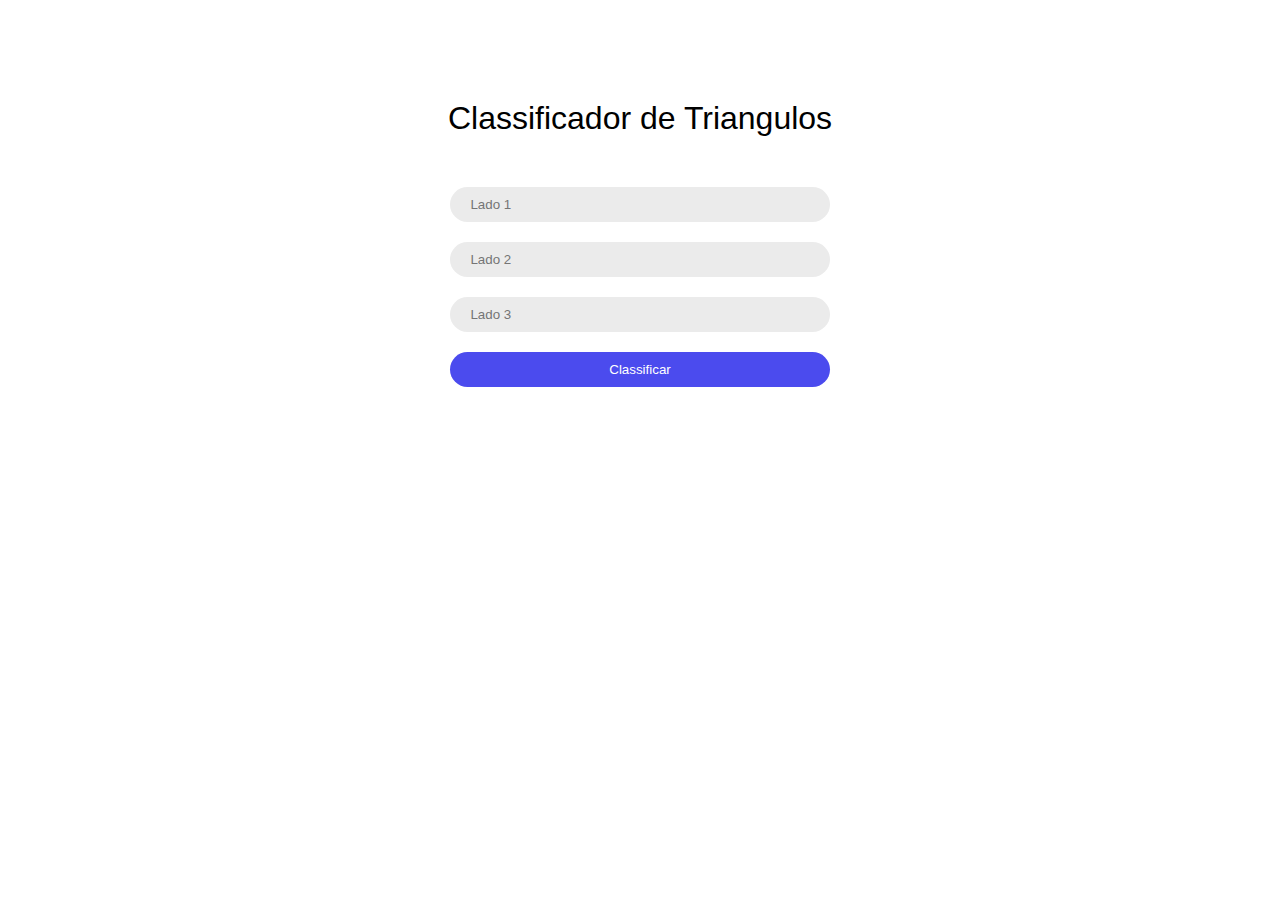
<file: classificadorDeTriangulo/index.html>
<html>

<head>
    <meta charset="utf-8">
    <title>Classificador de Triangulos</title>
    <script src="script.js"></script>
    <link rel="stylesheet" href="style.css">
</head>

<body>
    <h1 class="titulo">Classificador de Triangulos</h1>
    <form class="formulario">
        <input type="number" placeholder="Lado 1" id="lado1">
        <input type="number" placeholder="Lado 2" id="lado2">
        <input type="number" placeholder="Lado 3" id="lado3">
        <button onclick="classificar()" type="button">Classificar</button>
    </form>
</body>

</html>
</file>
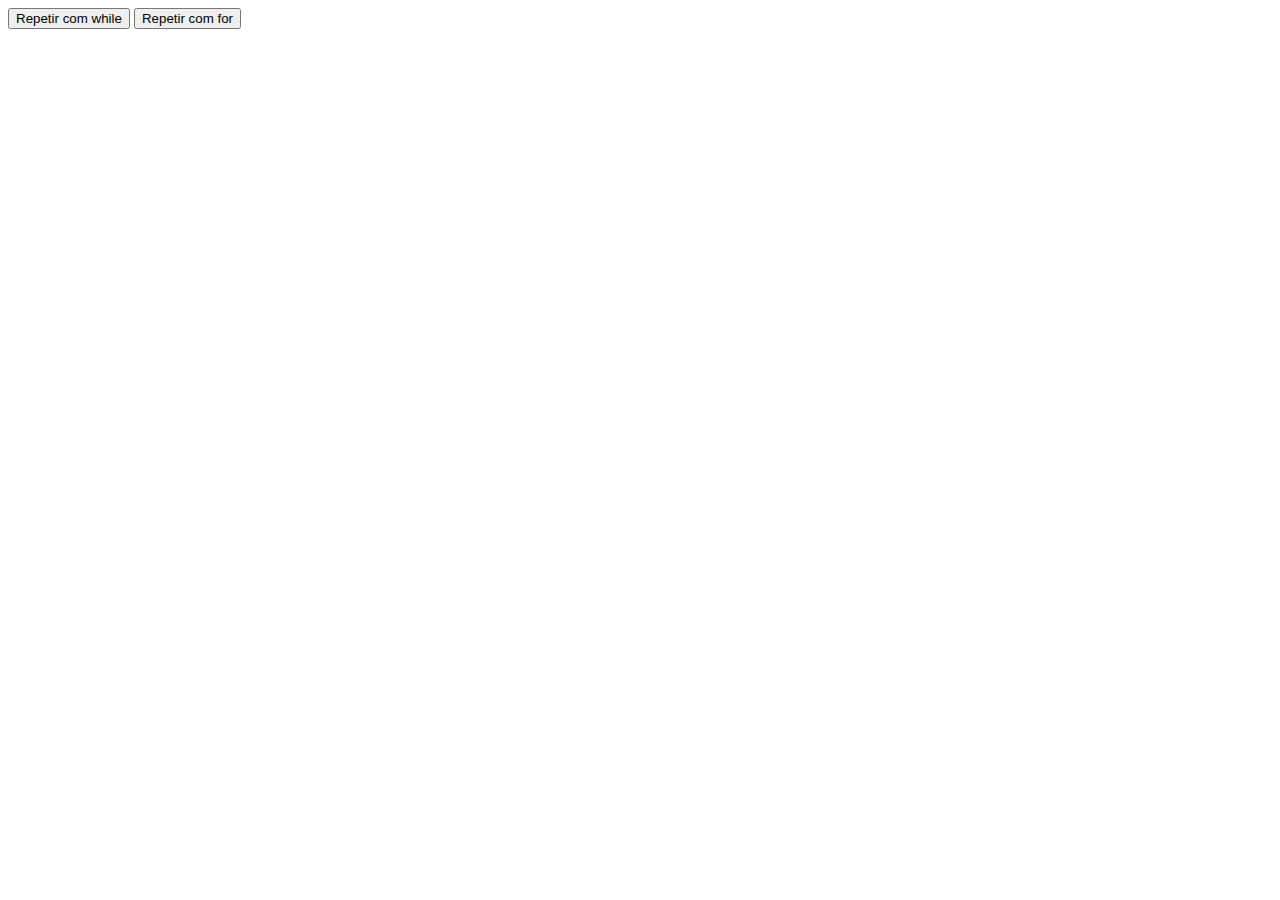
<file: intro-repeticao/index.html>
<html>

<head>
    <title>Loop</title>
    <meta charset="utf-8">
    <script src="script.js"></script>
</head>

<body>
    <button onclick="repetirWhile()">Repetir com while</button>
    <button onclick="repetirFor()">Repetir com for</button>
</body>

</html>
</file>
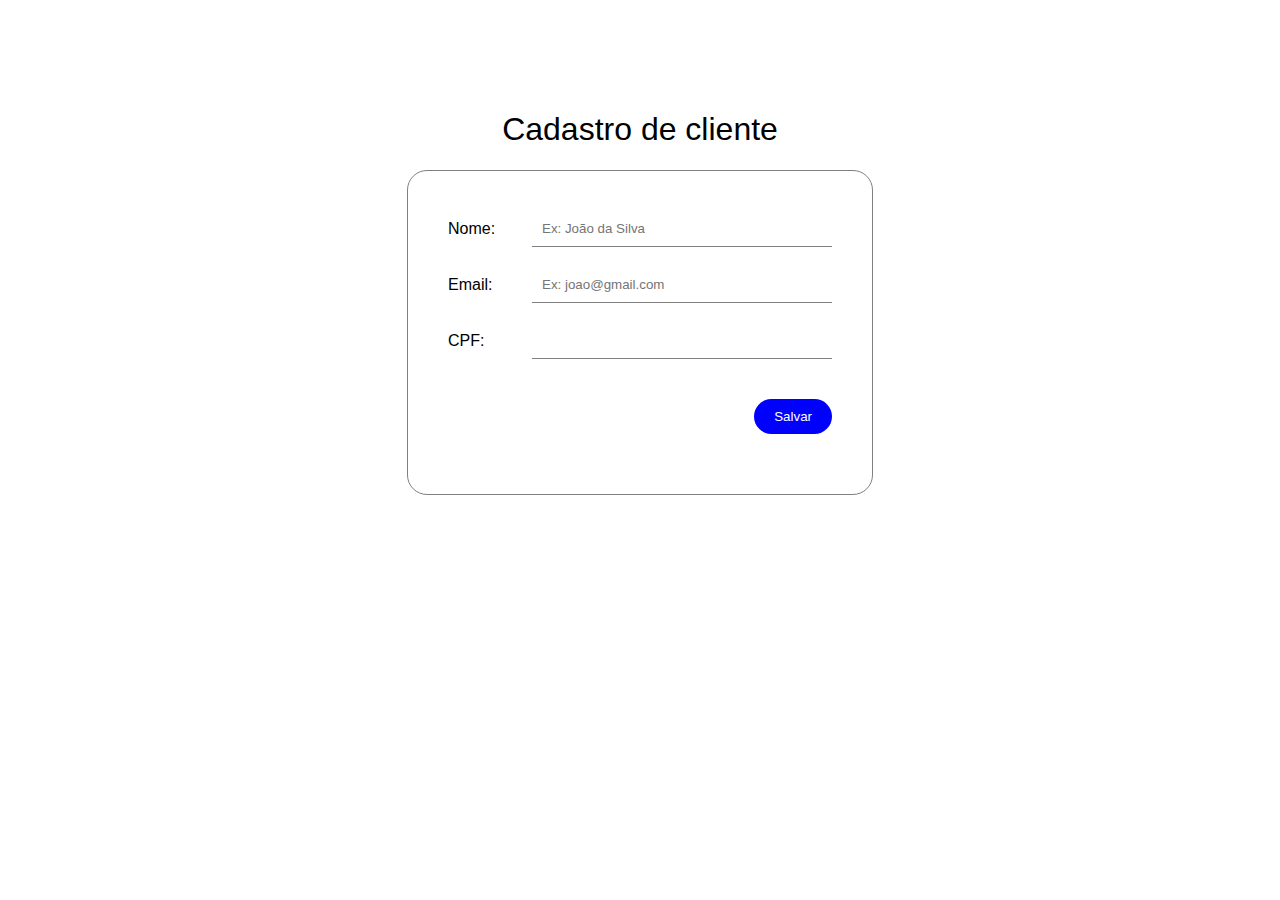
<file: cadastro-cliente/cadastro.html>
<!DOCTYPE html>
<html lang="pt-br">

<head>
    <meta charset="UTF-8">
    <title>Cadastro de Cliente</title>
    <link rel="stylesheet" href="estilo.css">
    <script src="script.js"></script>
</head>

<body>

    <div class="alerta" name="alert">
        <img src="tick.svg" alt="">
        <p>Mensagem do Alerta</p>
    </div>

    <h1 class="titulo">Cadastro de cliente</h1>
    <form class="formulario">
        <div>
            <label for="nome">Nome:</label>
            <input type="text" placeholder="Ex: João da Silva" id="nome">
        </div>
        <div>
            <label for="mail">Email:</label>
            <input type="email" placeholder="Ex: joao@gmail.com" id="mail">
        </div>
        <div>
            <label for="cpf">CPF:</label>
            <input type="text" Kplaceholder="Ex: 999.999.999-99" id="cpf">
        </div>
        <div class="botoes">
            <button onclick="salvar()" type="button" class="btn-salvar">Salvar</button>
        </div>
    </form>

</body>

</html>
</file>
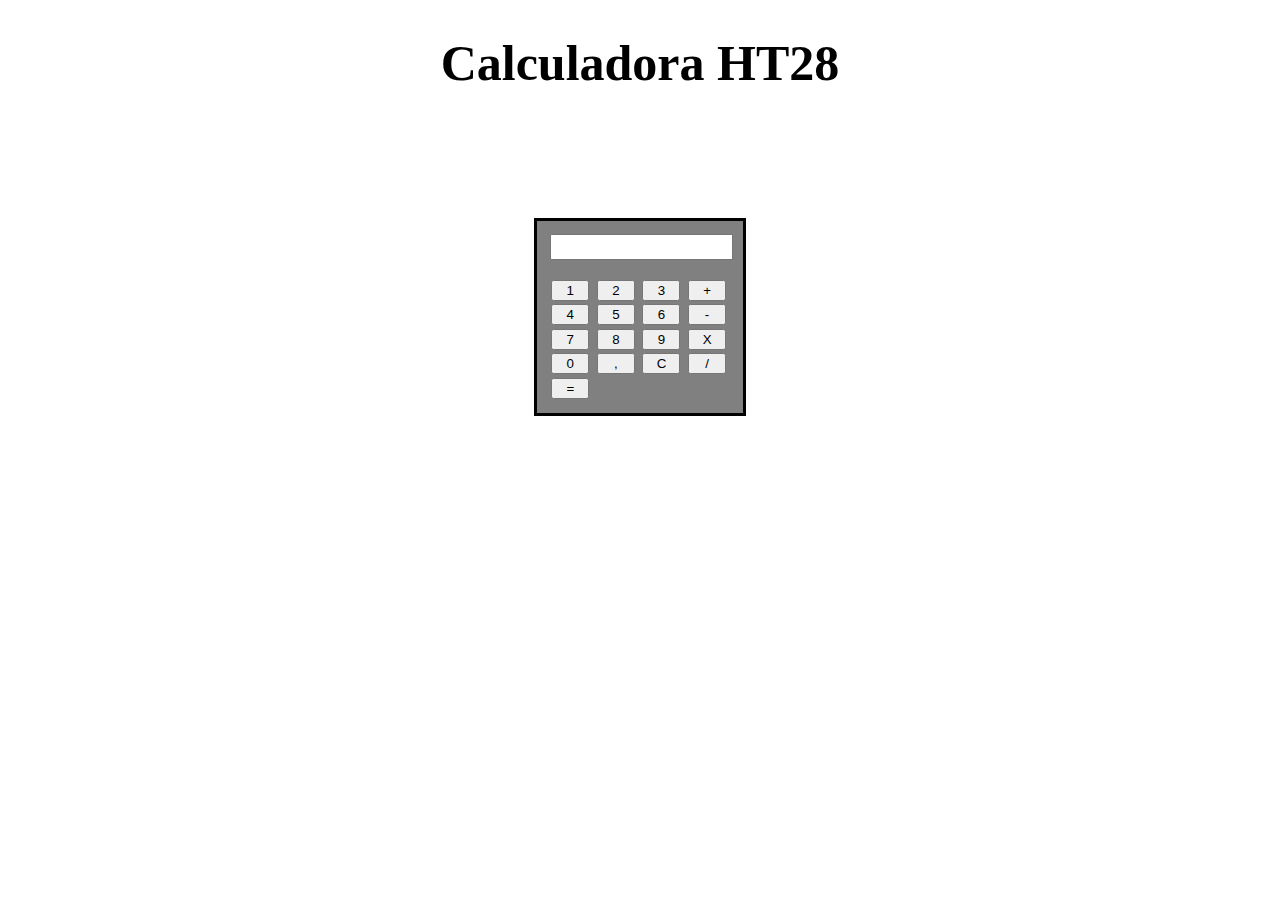
<file: calculadora-2/calc.html>
<!DOCTYPE html>
<html lang="pt-br">

<head>
    <meta charset="UTF-8">
    <title>Calculadora HT</title>
    <script src="script.js"></script>
    <link rel="stylesheet" href="style.css">
</head>

<body>
    <h1>Calculadora HT28</h1>
    <div id="calculadora">
        <section name="calc">
            <input id="visor" type="text"><br><br>

            <button class="bt" onclick="op(1)">1</button>
            <button class="bt" onclick="op(" 2 ")">2</button>
            <button class="bt" onclick="op(" 3 ")">3</button>
            <button class="bt" onclick="op(" + ")">+</button><br>

            <button class="bt" onclick="op(" 4 ")">4</button>
            <button class="bt" onclick="op(" 5 ")">5</button>
            <button class="bt" onclick="op(" 6 ")">6</button>
            <button class="bt" onclick="op(" - ")">-</button><br>

            <button class="bt" onclick="op(" 7 ")">7</button>
            <button class="bt" onclick="op(" 8 ")">8</button>
            <button class="bt" onclick="op(" 9 ")">9</button>
            <button class="bt" onclick="op(" * ")">X</button><br>

            <button class="bt" onclick="op(" 0 ")">0</button>
            <button class="bt" onclick="op(" . ")">,</button>
            <button class="bt" onclick="zerar()">C</button>
            <button class="bt" onclick="op(" / ")">/</button>
            <button class="bt" onclick="calcular()">=</button>
        </section>
    </div>
</body>

</html>
</file>
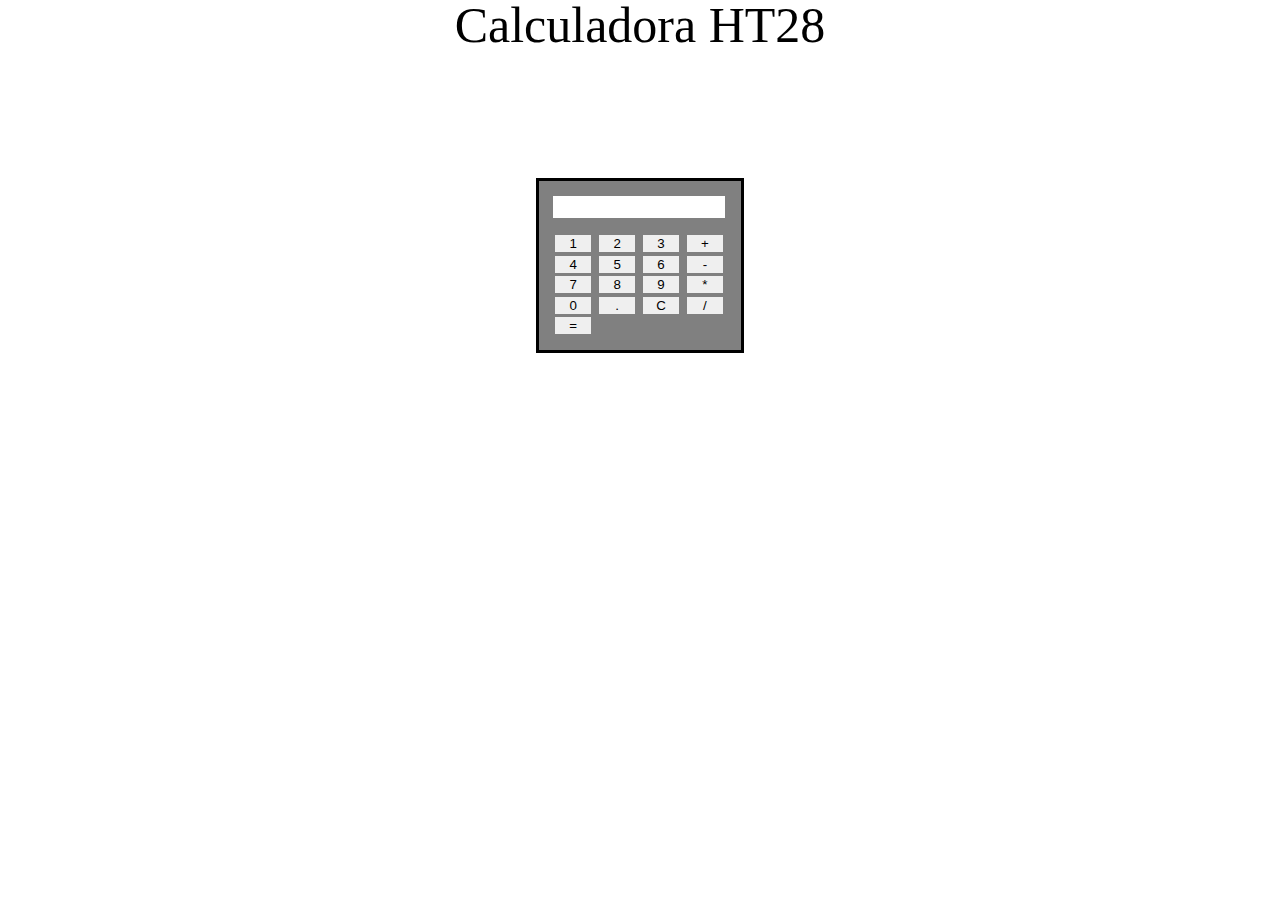
<file: calculadora/calculadora.html>
<!DOCTYPE html>
<html lang="pt-br">

<head>
    <meta charset="UTF-8">
    <title>Calculadora HT</title>
    <script src="script.js"></script>
    <link rel="stylesheet" href="reset.css">
    <link rel="stylesheet" href="style.css">
</head>

<body>
    <h1>Calculadora HT28</h1>
    <div id="calculadora">
        <form name="calc">
            <input id="visor" type="text"><br><br>

            <input class="bt" type="button" onclick="op(value)" value="1"></input>
            <input class="bt" type="button" onclick="op(value)" value="2"></input>
            <input class="bt" type="button" onclick="op(value)" value="3"></input>
            <input class="bt" type="button" onclick="op(value)" value="+"></input><br>

            <input class="bt" type="button" onclick="op(value)" value="4"></input>
            <input class="bt" type="button" onclick="op(value)" value="5"></input>
            <input class="bt" type="button" onclick="op(value)" value="6"></input>
            <input class="bt" type="button" onclick="op(value)" value="-"></input><br>

            <input class="bt" type="button" onclick="op(value)" value="7"></input>
            <input class="bt" type="button" onclick="op(value)" value="8"></input>
            <input class="bt" type="button" onclick="op(value)" value="9"></input>
            <input class="bt" type="button" onclick="op(value)" value="*"></input><br>

            <input class="bt" type="button" onclick="op(value)" value="0"></input>
            <input class="bt" type="button" onclick="op(value)" value="."></input>
            <input class="bt" type="button" onclick="zerar()" value="C"></input>
            <input class="bt" type="button" onclick="op(value)" value="/"></input>
            <input class="bt" type="button" onclick="resultado()" value="="></input>
        </form>
    </div>
</body>

</html>
</file>
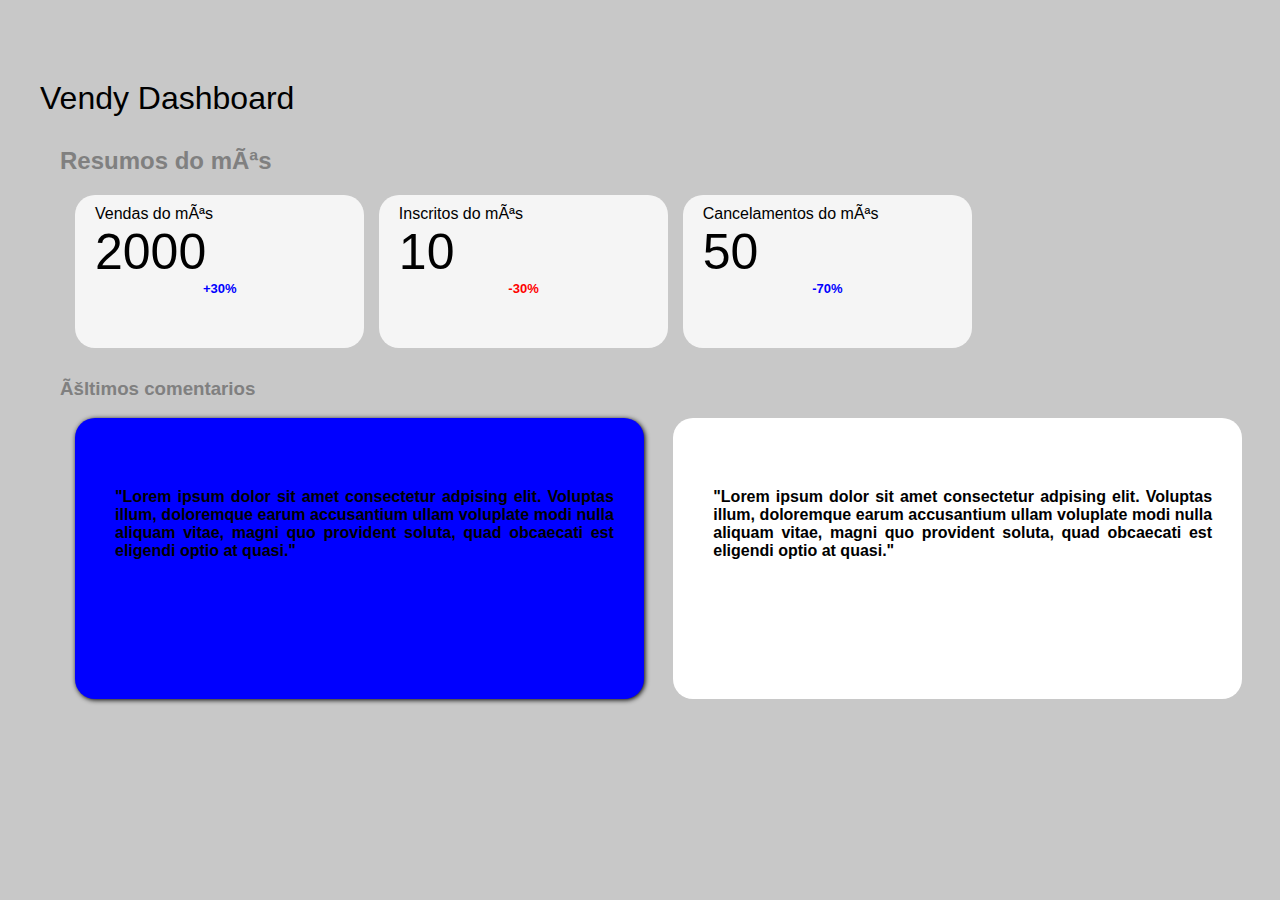
<file: p01e02/Vendy dashboard.html>
<html>
	<head>
		<meta charset "utf-8">
		<title>Vendy Dashboard</title>
		<style>
			/*regras da CSS*/
			h1 {
				margin-top: 80px;
				font-weight: lighter;
				margin-left: 15px;
			}
			h2 {
				color: gray;
				margin-left: 15px;
			}
			h3 {
				color: gray;
			}
			.cards { 
				display: inline-block;
				width: 20%;
				height: 15%;
				background-color: whitesmoke;
				border-radius: 20px;
				padding: 10px 20px 10px 20px;
				margin-left: 10px;

			}
			.numerogrande {
				font-size: 50px;
				font-weight: 500;
				margin-top: auto;
			}
			.numeropequeno {
				width: fit-content;
				font-size: small;
				font-weight: 795;
				margin: auto;
			}
			.blue {
				color: blue;
			}
			.red{
				color: red;
			}
			.comentarios {
				width: 40%;
				height: 25%;
				background-color: white;
				border-radius: 20px;
				display: inline-block;
				padding: 40px 30px 20px 40px;
			}
			.aux {
				text-align: justify;
				width: fit-content;
				margin-top: 30px;
				color: black;
			}
			#azul{
				margin-left: 50px;
				background-color: blue;
				box-shadow: 1px 1px 5px;
			}
			body {
				background-color:rgb(200, 200, 200) ;
				margin-left: 25px;
				font-family: sans-serif;
			}
			

		</style>
	</head>

	<body>
		<h1>Vendy Dashboard</h1>

		<h2 style="margin-left: 35px;margin-top: 30px;">  Resumos do mês</h2>

		<div class="cards", style="margin-left: 50px;">
			<a>Vendas do mês</a>
			<a class="numerogrande", style="display: block;">2000</a>
			<a class="numeropequeno blue", style="display: block;">+30%</a>
		</div>

		<div class="cards">
			<a></a>Inscritos do mês</a>
			<a class="numerogrande", style="display: block;">10</a>
			<a class="numeropequeno red", style="display: block;">-30%</a>
		</div>

		<div class="cards">
			<a>Cancelamentos do mês</a>
			<a class="numerogrande", style="display: block;">50</a>
			<a class="numeropequeno blue", style="display: block;">-70%</a>
		</div>

		<h3 style="margin-left: 35px;margin-top: 30px;">Últimos comentarios</h3>

		<div class="comentarios" id="azul">
			<div class="aux">
				<b>"Lorem ipsum dolor sit amet consectetur adpising elit. Voluptas illum, doloremque earum accusantium ullam voluplate modi nulla aliquam vitae, magni quo provident soluta, quad obcaecati est eligendi optio at quasi."</b>
			</div>
		</div>

		<div class="comentarios" style="margin-left: 25px;">
			<div class="aux">
				<b>"Lorem ipsum dolor sit amet consectetur adpising elit. Voluptas illum, doloremque earum accusantium ullam voluplate modi nulla aliquam vitae, magni quo provident soluta, quad obcaecati est eligendi optio at quasi."</b>
			</div>
		</div>

	</body>
	</html>
</file>
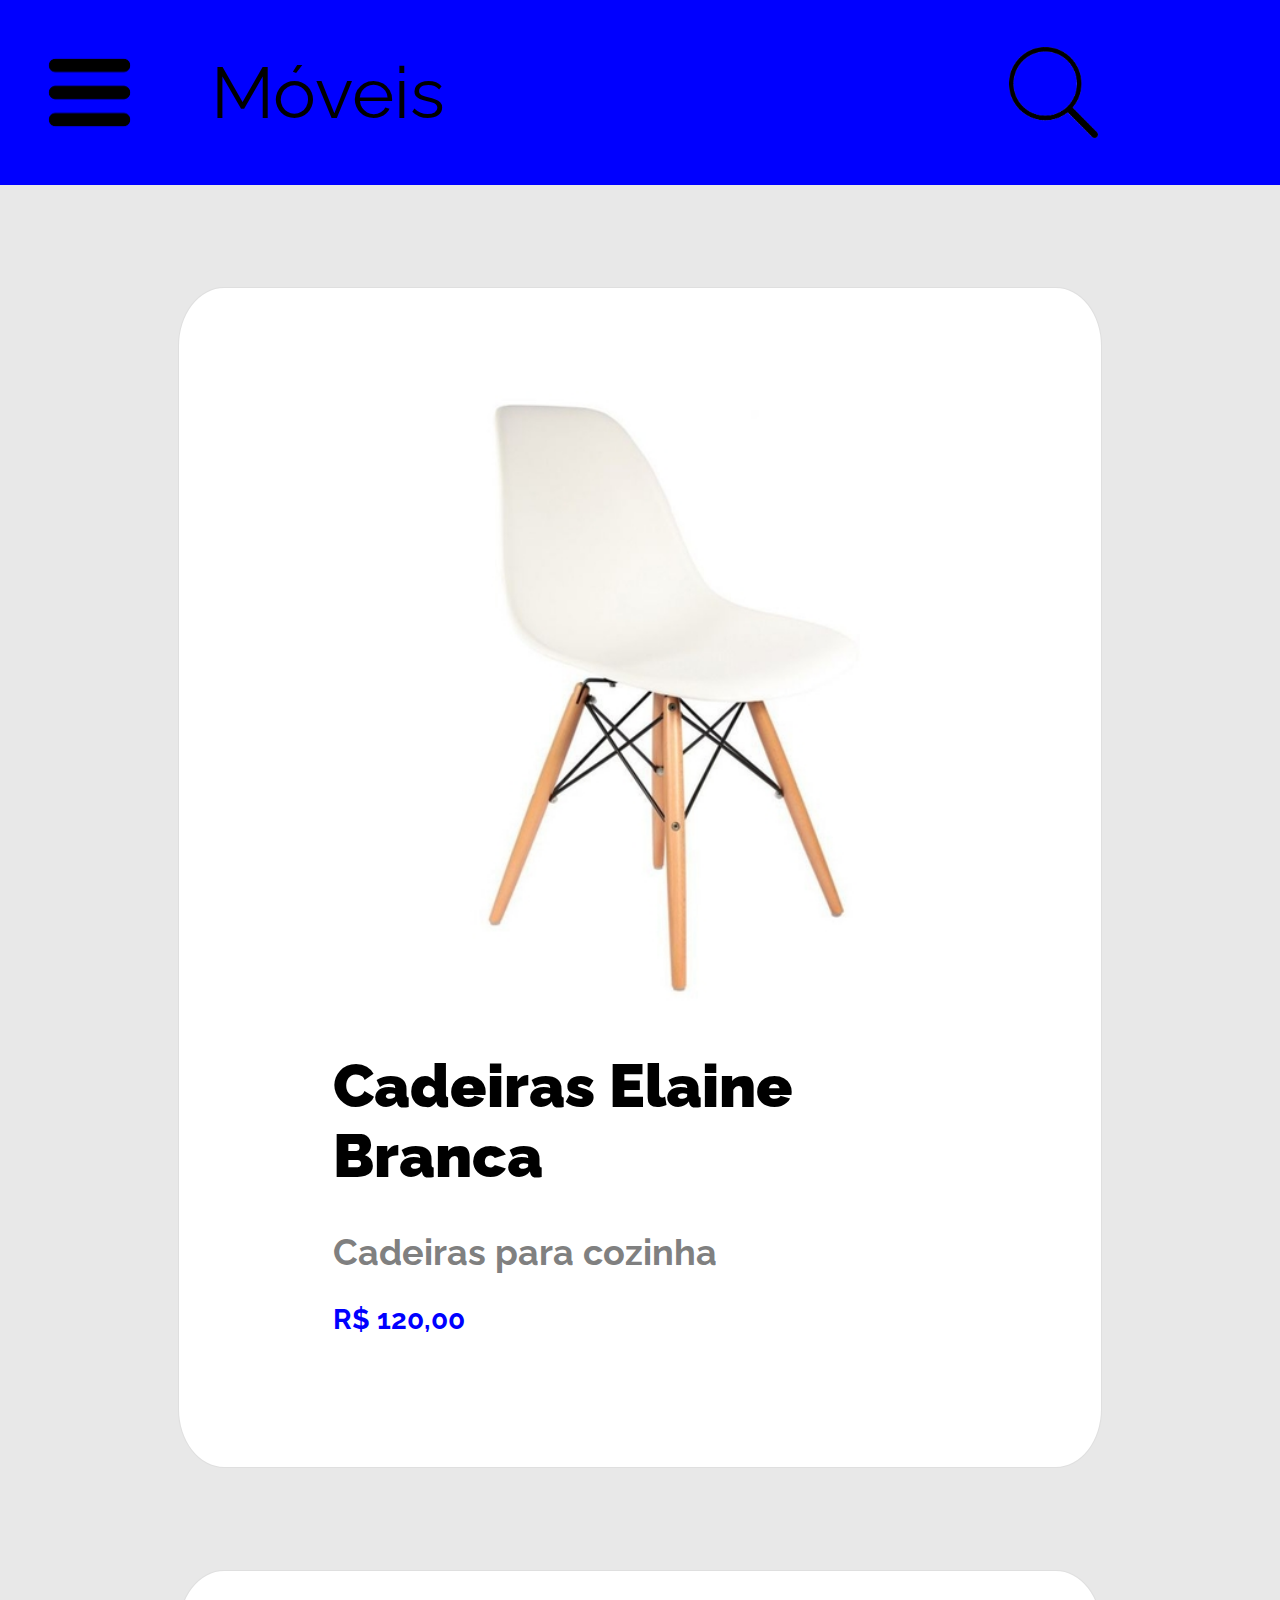
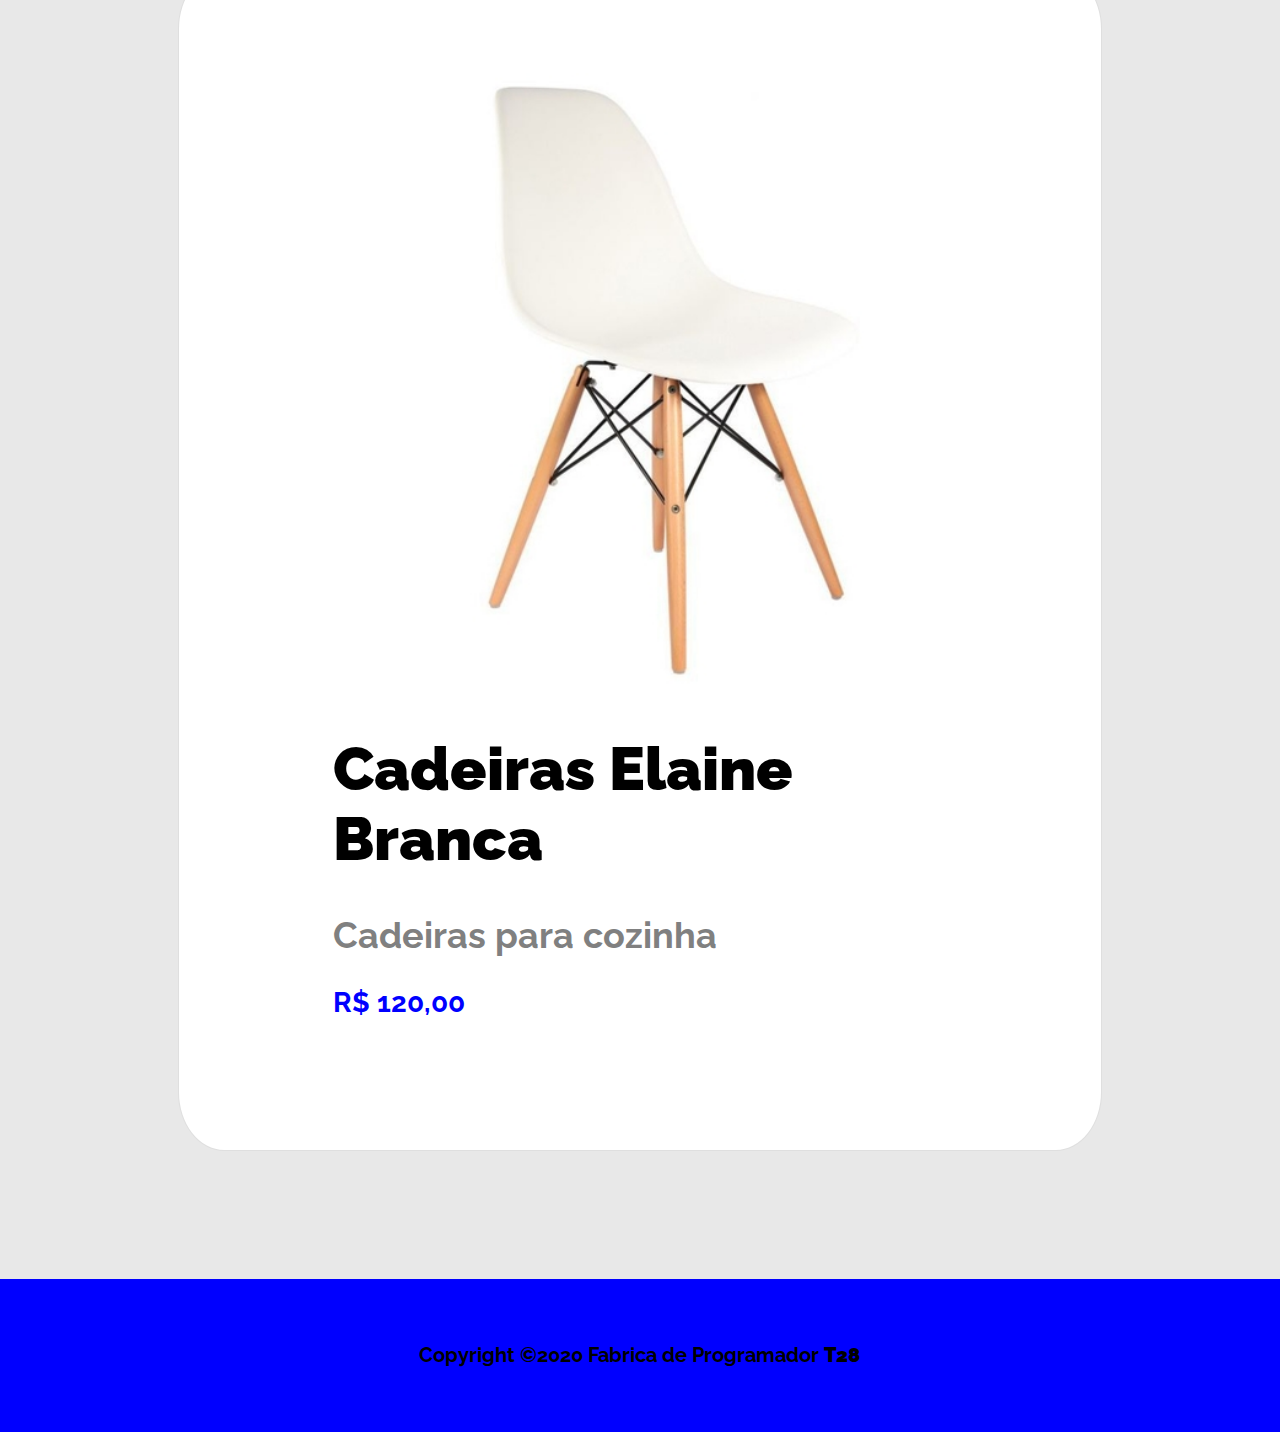
<file: p01e03/home.html>
<!DOCTYPE html>
<html>
  <head>
    <meta charset="utf-8"/>
    <title>Home</title>
    <link rel="stylesheet" href="estilop01e03.css">
  </head>
  <body>

    <nav>
        <img src="imagens/menu.png" class="botao-menu">
        <a href="#" class="home">Móveis</a>
        <div class="space">
          <ul class="space"></ul>
        </div>
        <img src="imagens/search.png" class="botao-search">
    </nav>

    <main>
    <div class="cardss">
      <img src="imagens/cadeira.jpg" width="100%" />
      <h1 class="nomedoproduto">Cadeiras Elaine Branca</h1>
      <h2 class="categoria">Cadeiras para cozinha</h2>
      <h3 class="preco">R$ 120,00</h3>
    </div>

    <div class="cardss">
      <img src="imagens/cadeira.jpg" width="100%" />
      <h1 class="nomedoproduto">Cadeiras Elaine Branca</h1>
      <h2 class="categoria">Cadeiras para cozinha</h2>
      <h3 class="preco">R$ 120,00</h3>
    </div>
    </main>

    <footer>
        <h1 class="copy">Copyright &copy;2020 Fabrica de Programador <b>T28</b></h1>
    </footer>

  </body>
</html>
</file>
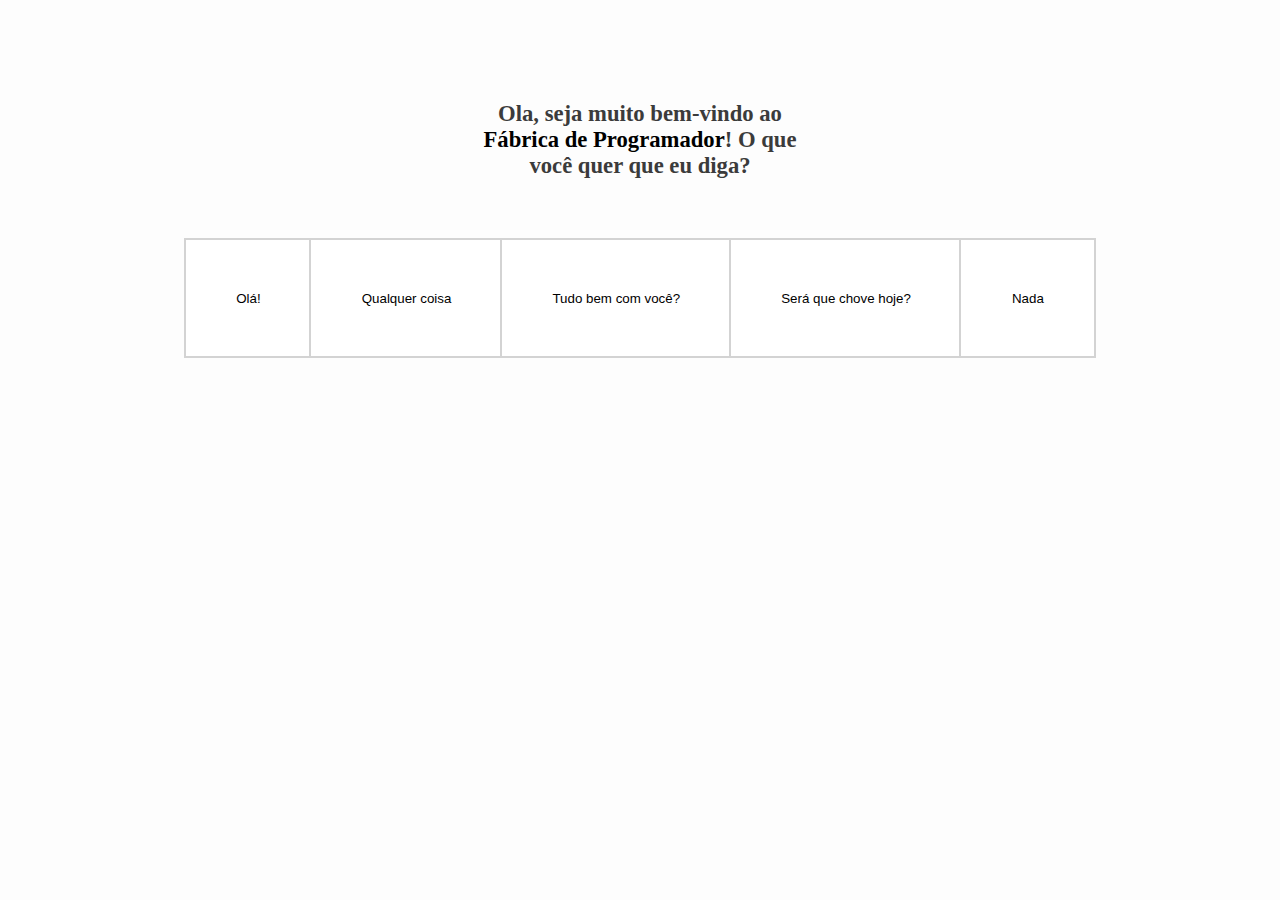
<file: p02e01/ola.html>
<html>
    <head>
        <meta charset="utf-8">
        <title>Ola mundo</title>
        <link rel="stylesheet" href="estilo.css">
        <script src="script.js"></script>
    </head>
    <body>
        <h1>Ola, seja muito bem-vindo ao <br><strong>Fábrica de Programador</strong>! O que <br>você quer que eu diga?</h1>
        <div>
            <button onclick="um()">Olá!</button>
            <button onclick="dois()">Qualquer coisa</button>
            <button onclick="tres()">Tudo bem com você?</button>
            <button onclick="quatro()">Será que chove hoje?</button>
            <button onclick="cinco()">Nada</button>
        </div>
    </body>
</html>
</file>
<file: classificadorDeTriangulo/style.css>
* {
    font-family: sans-serif;
    outline: none;
}

.formulario {
    width: 30%;
    margin: auto;
}

.formulario input {
    width: 100%;
    margin-bottom: 20px;
    padding: 10px 20px;
    border: none;
    border-radius: 20px;
    background-color: #EBEBEB;
}

.formulario button {
    width: 100%;
    background-color: #4B4BEE;
    color: white;
    padding: 10px 20px;
    border: none;
    border-radius: 20px;
}

.titulo {
    margin-top: 100px;
    margin-bottom: 50px;
    text-align: center;
    font-weight: 300;
}
</file>
<file: cadastro-cliente/estilo.css>
* {
    outline: none;
}

body {
    padding: 0px;
    margin: 0px;
    font-family: sans-serif;
}

.alerta {
    background-color: lightgreen;
    color: white;
    padding: 20px;
    display: flex;
    visibility: hidden;
}

.alerta img {
    width: 30px;
    margin-right: 20px;
}

.titulo {
    text-align: center;
    font-weight: 300;
}

.formulario {
    border: 1.5px solid gray;
    width: 30%;
    margin: auto;
    padding: 40px;
    border-radius: 20px;
    /* border-color: gray;
    border-width: 1px;
    border-style: solid; */
}

.formulario div {
    display: flex;
    margin-bottom: 20px;
    align-items: center;
}

.formulario input {
    width: 100%;
    padding: 10px;
    border: none;
    border-bottom: 1px solid gray;
}

.formulario label {
    width: 30%;
}

.btn-salvar {
    background-color: blue;
    color: white;
    padding: 10px 20px;
    border: none;
    border-radius: 20px;
}

.botoes {
    margin-top: 40px;
    justify-content: flex-end;
}
</file>
<file: calculadora-2/style.css>
h1 {
    margin-bottom: 10%;
    text-align: center;
    font-size: 50px;
}

form {
    padding: 1%;
}

#calculadora {
    width: fit-content;
    margin-left: auto;
    margin-right: auto;
    border: solid;
    padding: 1%;
    border-color: black;
    background-color: gray;
}

.bt {
    width: 21%;
    margin: 1%;
    text-align: center;
    cursor: auto;
    outline: none;
}

#visor {
    width: 95%;
    padding: 2%;
    align-items: center;
}
</file>
<file: calculadora/style.css>
h1 {
    margin-bottom: 10%;
    text-align: center;
    font-size: 50px;
}

form {
    padding: 1%;
}

#calculadora {
    width: fit-content;
    margin-left: auto;
    margin-right: auto;
    border: solid;
    padding: 1%;
    border-color: black;
    background-color: gray;
}

.bt {
    width: 21%;
    margin: 1%;
    text-align: center;
    cursor: auto;
    outline: none;
}

#visor {
    width: 95%;
    padding: 2%;
    align-items: center;
}
</file>
<file: p01e03/estilop01e03.css>
@import url(https://fonts.googleapis.com/css?family=Raleway:300,400,700&display=swap);
html {
    font-family: 'raleway', sans-serif;
    font-size: 150%;
}
body {
    background-color: rgb(232, 232, 232);
    margin: 0px;
}
.botao-menu {
        width: 12%;
        text-align: left;
        cursor: pointer;
        vertical-align: middle;
        margin-right: 3%;
        margin-left: 1%
}
.home {
        color: black;
        width: fit-content;
        font-size: 300%;
        vertical-align: middle;
        text-decoration: none;
        cursor: auto;
}
.space {
    display: inline-block;
    vertical-align: middle;
    margin-right: 40%;
    margin-bottom: 12%;
}
.botao-search {
    width: 7%;
    cursor: pointer;
    vertical-align: middle;
    align-items: flex-end;
}
nav {
        position: static;
        width: 100%;
        z-index: 100;
        min-height: 50px;
        top: 0px;
        left: 0px;
        background-color: blue;
        display: inline-block;
}
main {
    margin: 10%;
    margin-top: 0%;
}
.cardss {
    position: relative;
    width: 60%;
    height: 60%;
    word-wrap: break-word;
    background-color: #fff;
    background-clip: border-box;
    border: 1px solid rgba(0, 0, 0, 0.125);
    border-radius: 5%;
    padding: 10% 15%;
    margin-left: auto;
    margin-right: auto;
    margin-top: 10%;
}
.preco {
    color: blue;
}
.categoria {
    color: gray;
}
.nomedoproduto {
    font-size: 250%;
    font-weight: 900;
}
footer {
    position: static;
    width: 92%;
    z-index: 100;
    min-height: 50px;
    bottom: 0px;
    left: 0px;
    background-color: blue;
    padding: 4%;
    vertical-align: middle;
}
.copy {
    text-align: center;
    font-size: 85%;
}
</file>
<file: p02e01/estilo.css>
body {
    background-color: rgb(253, 253, 253);
}

h1 {
    text-align: center;
    margin-top: 8%;
    font-size: 17pt;
    margin-bottom: 5%;
    color: rgb(59, 59, 59);
}
strong {
    color: black;
    font-weight: 900;
}

div {
    text-align: center;
}

button {
    padding: 4%;
    background-color: white;
    border-color: lightgray;
    border-style: solid;
    margin: -4px;
}

button:active {
    background-color: lightslategray
}
</file>
